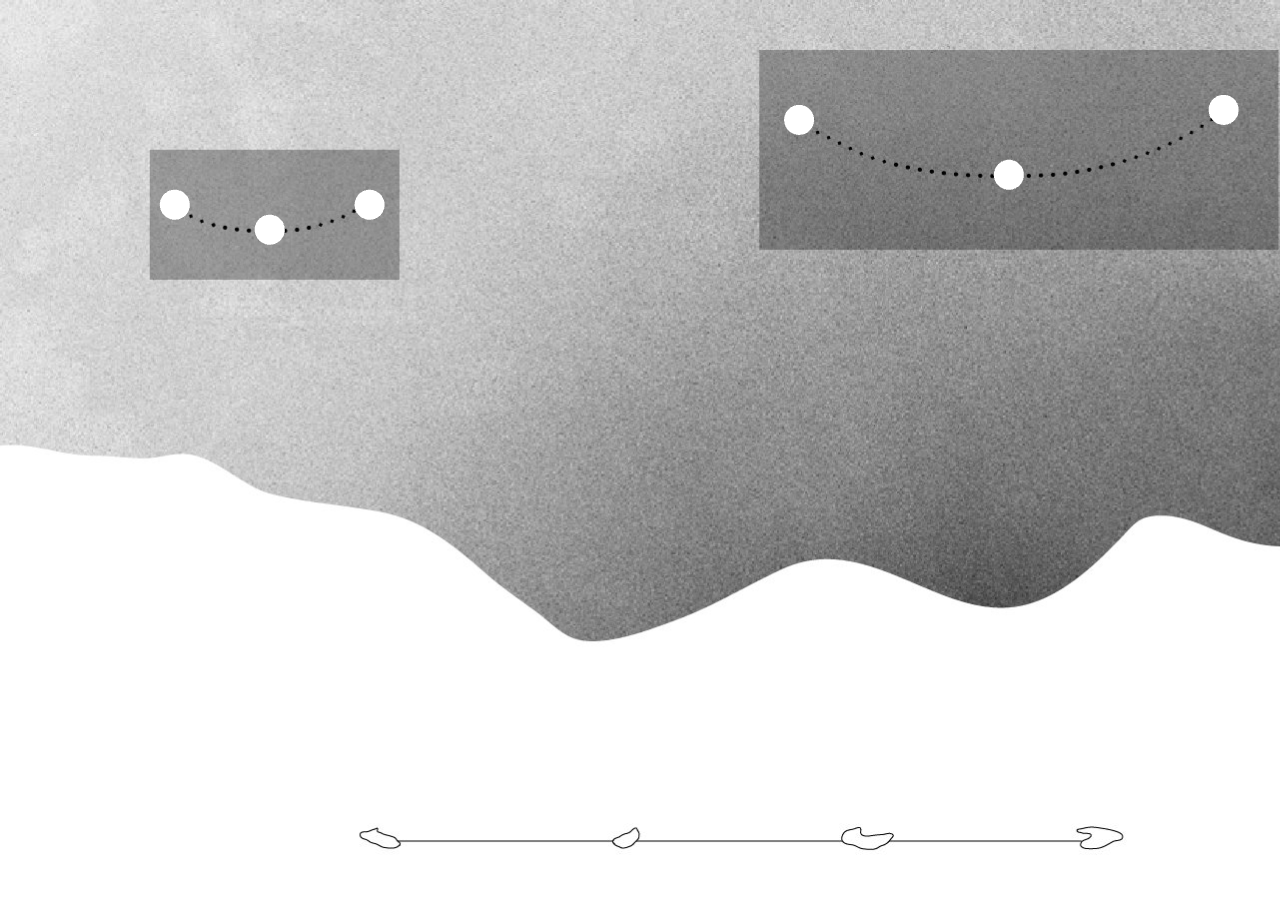
<file: index.html>
<!DOCTYPE HTML>
<html lang="en">
  <head>
    <title>ENTRAINEMENT PIXIIIIIIIII</title>
    <link rel="stylesheet" href="styles/style.css" media="screen" title="no title">
    <meta charset="utf-8">
    <script src="vendors/pixi.min.js"></script>
    <script src="vendors/TweenLite.min.js"></script>
    <script src="scripts/datas.js"></script>
    <script src="scripts/main.js"></script>
  </head>
  <body>
  </body>
</html>
</file>
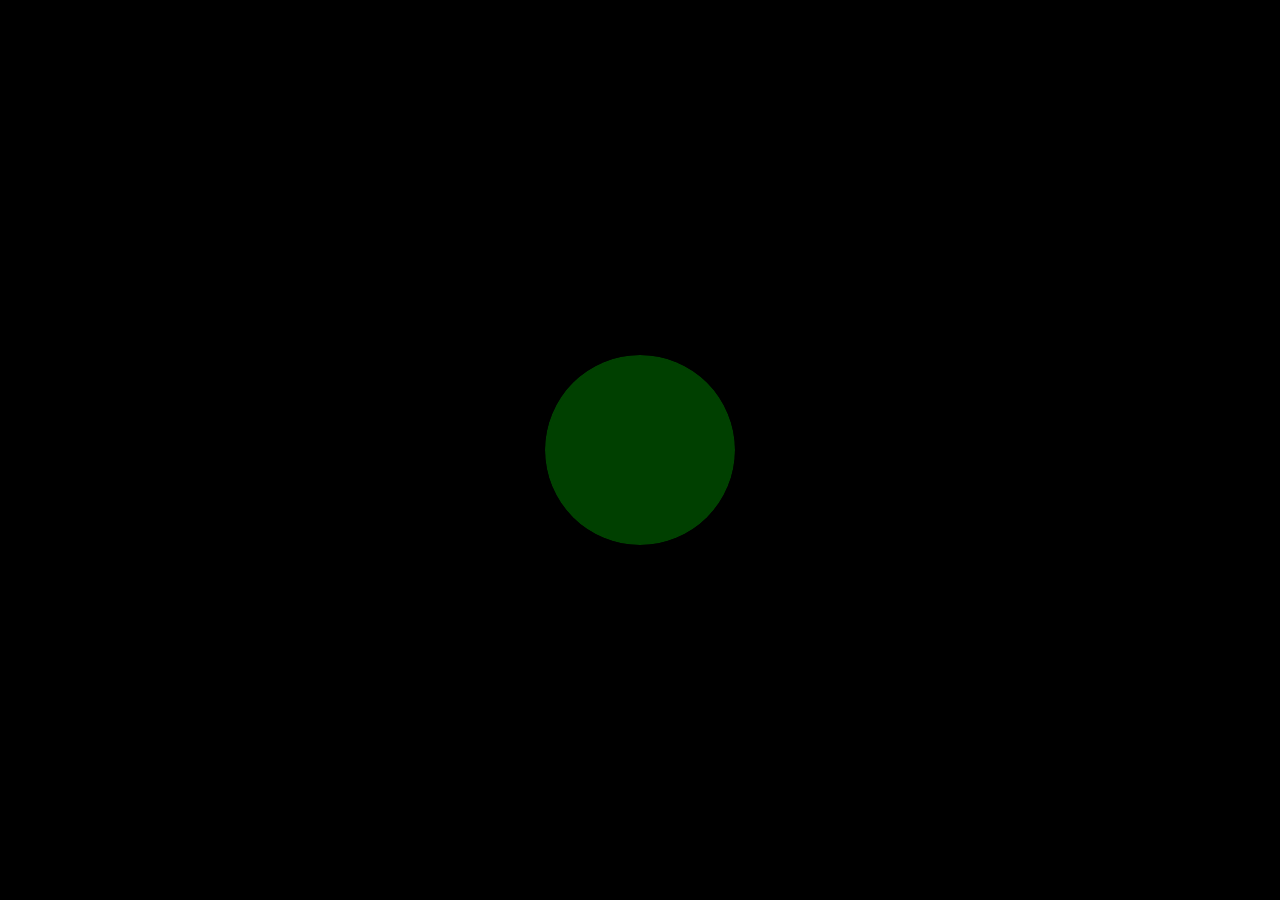
<file: gomme.html>
<!DOCTYPE HTML>
<html lang="en">
  <head>
    <title>ENTRAINEMENT PIXIIIIIIIII</title>
    <link rel="stylesheet" href="styles/style.css" media="screen" title="no title">
    <meta charset="utf-8">
    <script src="vendors/pixi.min.js"></script>
    <script src="scripts/gomme.js"></script>
  </head>
  <body>
  </body>
</html>
</file>
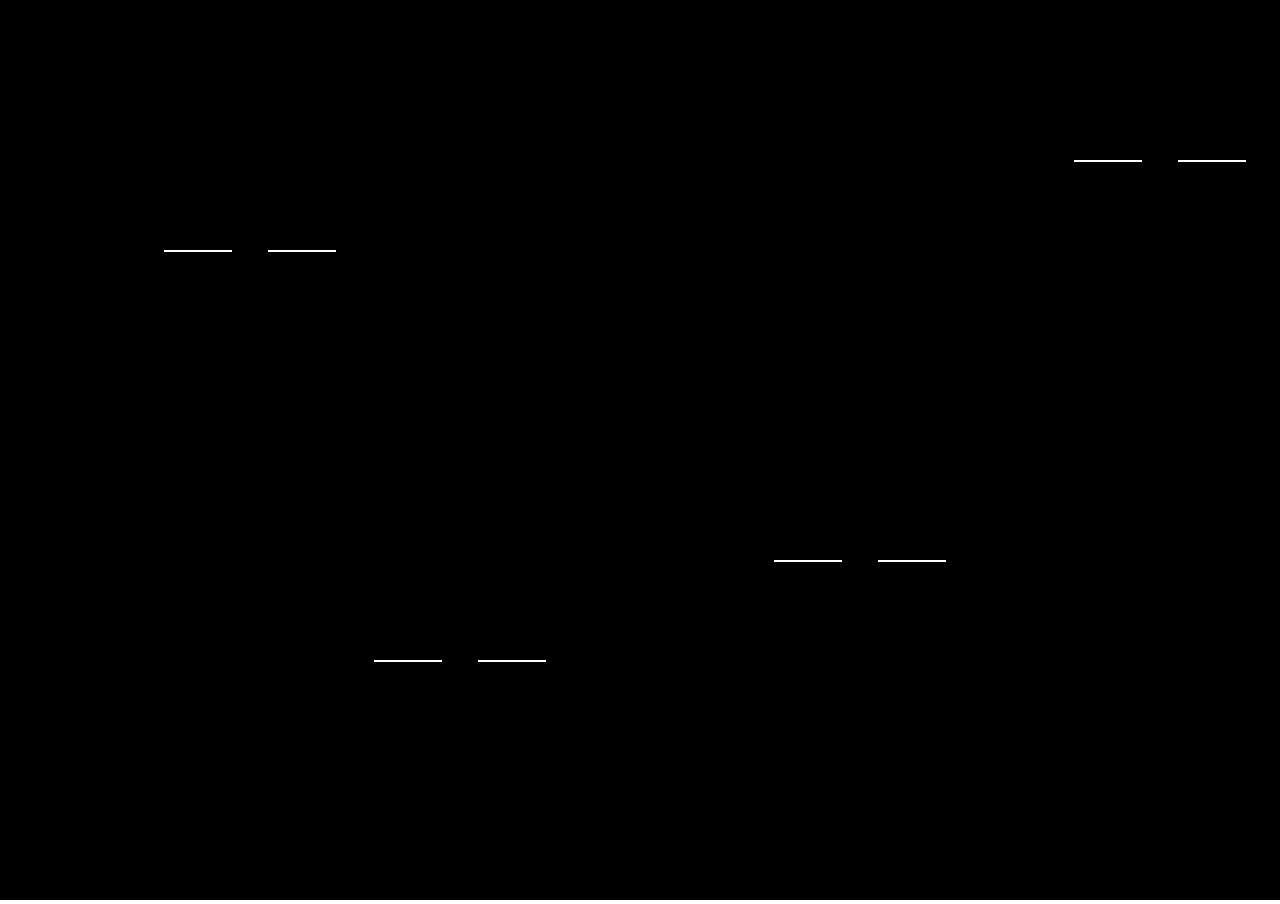
<file: oeil.html>
<!DOCTYPE HTML>
<html lang="en">
  <head>
    <title>ENTRAINEMENT PIXIIIIIIIII</title>
    <link rel="stylesheet" href="styles/style.css" media="screen" title="no title">
    <meta charset="utf-8">
    <script src="vendors/pixi.min.js"></script>
    <script src="vendors/TweenLite.min.js"></script>
    <script src="scripts/datas.js"></script>
    <script src="scripts/oeil.js"></script>
<!--     <script src="scripts/paper/dist/paper-full.min.js"></script>	-->    
  </head>
  <body>
  </body>
</html>
</file>
<file: styles/style.css>
* {
  margin: 0;
  padding: 0;
}

body {
  overflow: hidden;
}
</file>
